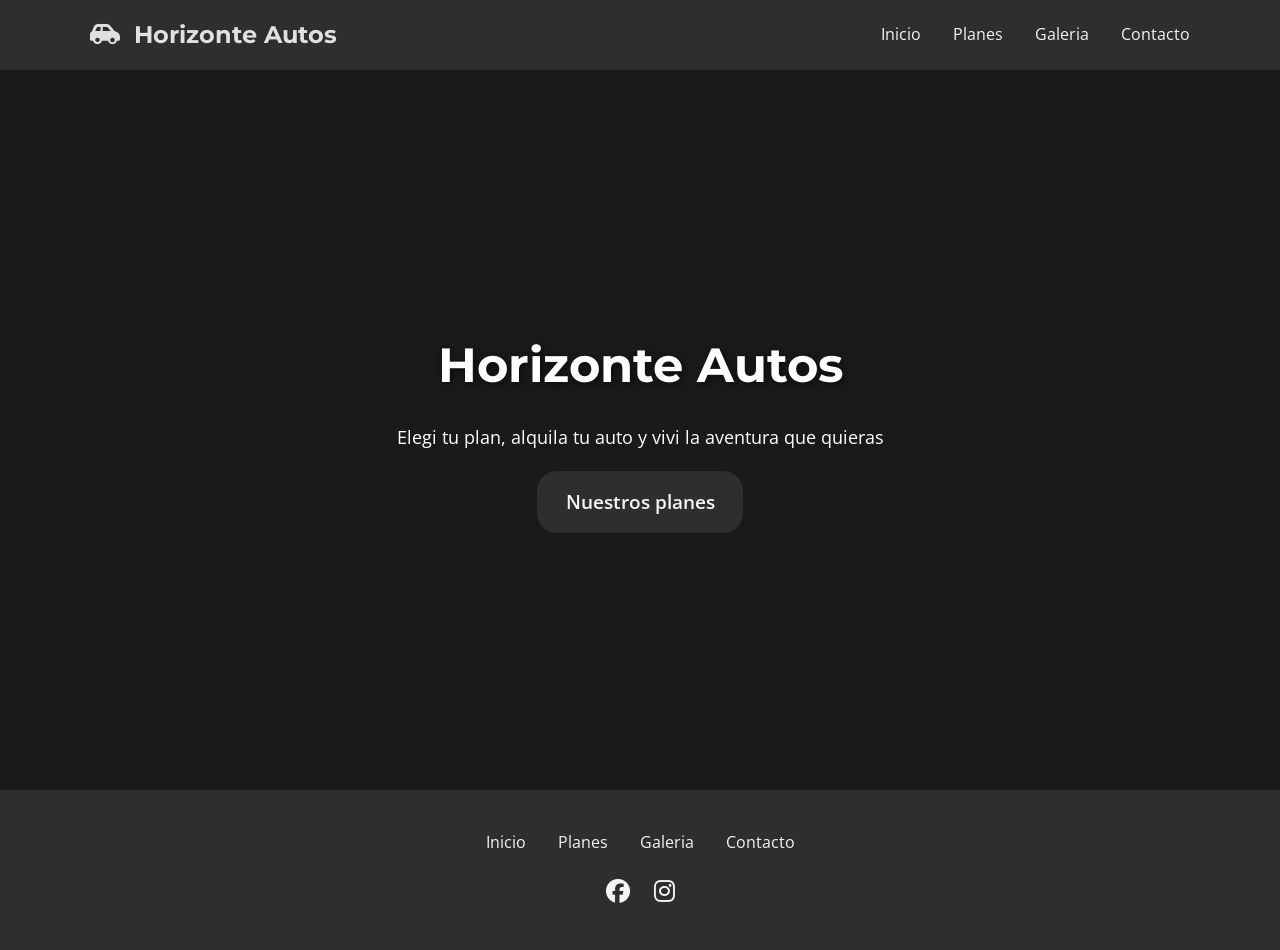
<file: index.html>
<!DOCTYPE html>
<html lang="en">
<head>
    <meta charset="UTF-8">
    <meta name="viewport" content="width=device-width, initial-scale=1.0">
    <link rel="stylesheet" href="css/style.css">
    <link href="https://fonts.googleapis.com/css2?family=Montserrat:wght@400;700&family=Open+Sans:wght@400;600&display=swap" rel="stylesheet">
    <link rel="stylesheet" href="https://cdnjs.cloudflare.com/ajax/libs/font-awesome/6.5.0/css/all.min.css">
    <title>Horizonte Autos</title>

</head>
<body>

    <header>
        <nav class="navbar">
            <a href="index.html" class="logo"><i class="fa-solid fa-car-side"></i>Horizonte Autos</a>    
            <ul class="nav-links">
                <li><a href="./index.html" >Inicio</a></li>
                <li><a href="./planes.html">Planes</a></li>
                <li><a href="./galeria.html">Galeria</a></li>
                <li><a href="./contacto.html">Contacto</a></li>
            </ul>


        </nav>
    </header>
<main>
    <section class="hero">
        <h1>Horizonte Autos</h1>
        <p>Elegi tu plan, alquila tu auto y vivi la aventura que quieras </p>
        <a href="./planes.html" class="btn btn-primario">Nuestros planes</a>

    </section>
</main>
    
    <footer>
        <ul class="footer-nav" >
            <li><a href="./index.html" >Inicio</a></li>
            <li><a href="./planes.html">Planes</a></li>
            <li><a href="./galeria.html">Galeria</a></li>
            <li><a href="./contacto.html">Contacto</a></li>

        </ul>
        <div class="footer-iconos">
            <a href="https://www.facebook.com/" aria-label="facebook"><i class="fa-brands fa-facebook"></i> </a>
            <a href="https://www.instagram.com/" aria-label="instagram"><i class="fa-brands fa-instagram"></i> </a>

        </div>

    </footer>
    
</body>
</html>
</file>
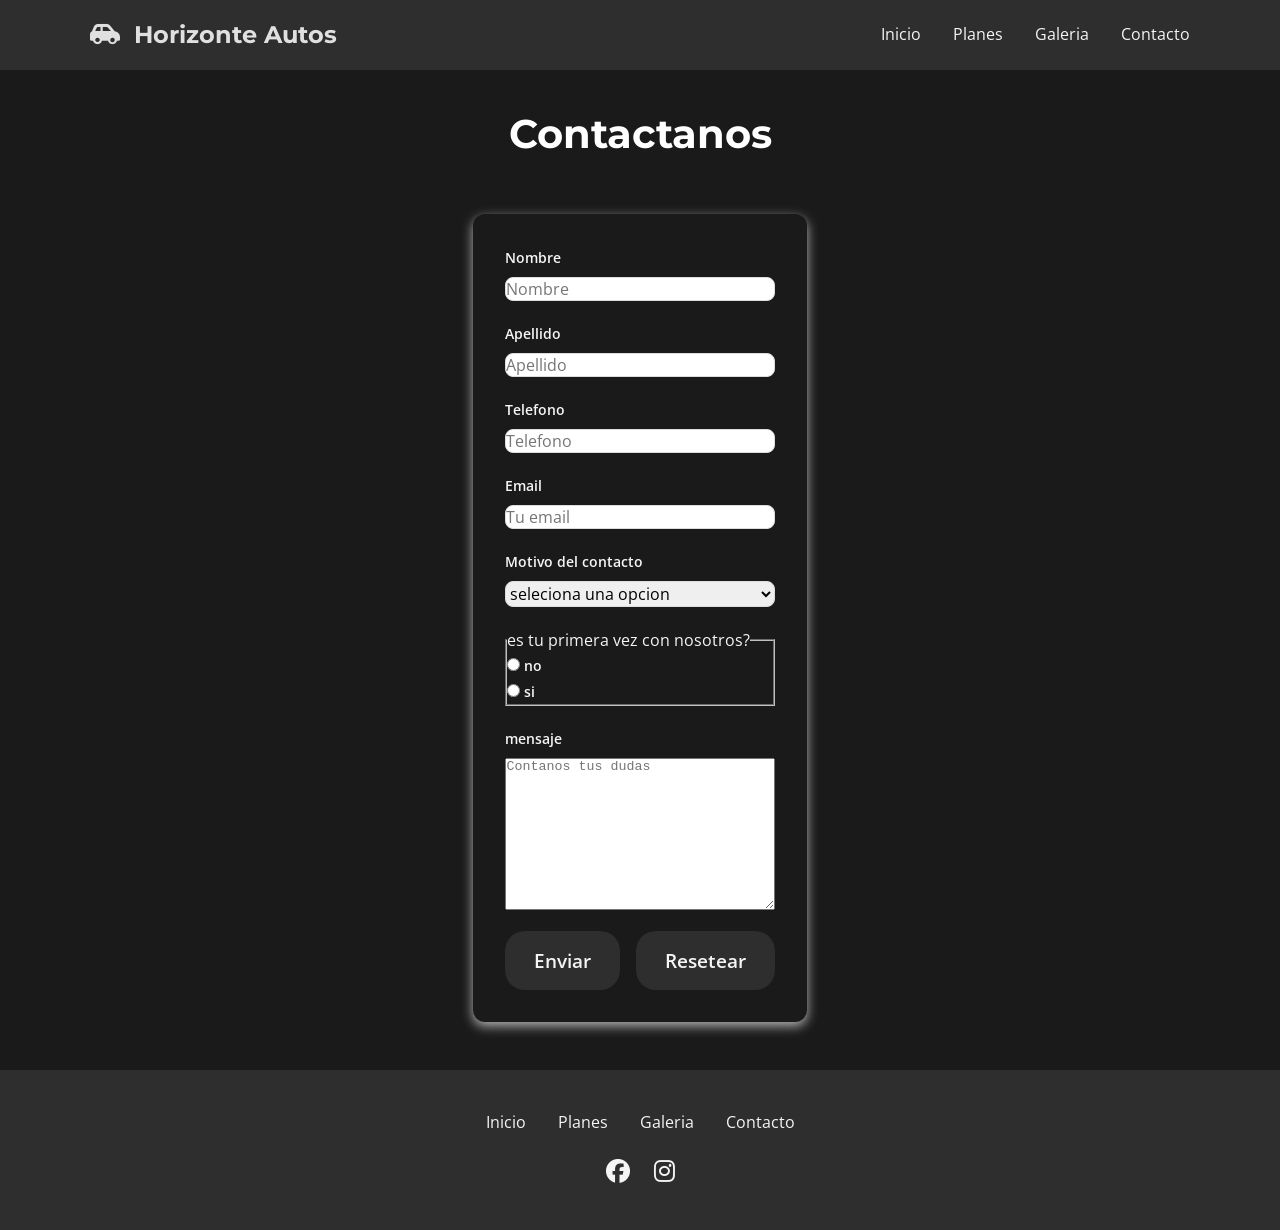
<file: contacto.html>
<!DOCTYPE html>
<html lang="en">
<head>
    <meta charset="UTF-8">
    <meta name="viewport" content="width=device-width, initial-scale=1.0">
    <link rel="stylesheet" href="css/style.css">
    <link href="https://fonts.googleapis.com/css2?family=Montserrat:wght@400;700&family=Open+Sans:wght@400;600&display=swap" rel="stylesheet">
    <link rel="stylesheet" href="https://cdnjs.cloudflare.com/ajax/libs/font-awesome/6.5.0/css/all.min.css">
    <title>Contacto</title>
</head>
<body>

    <header>
        <nav class="navbar">
            <a href="index.html" class="logo"><i class="fa-solid fa-car-side"></i>Horizonte Autos</a>    
            <ul class="nav-links">
                <li><a href="./index.html" >Inicio</a></li>
                <li><a href="./planes.html">Planes</a></li>
                <li><a href="./galeria.html">Galeria</a></li>
                <li><a href="./contacto.html">Contacto</a></li>
            </ul>


        </nav>
    </header>
    <h1 class="page-title">Contactanos</h1>
    <section class="main-section">
        <form>
            <div class="form-group">
                <label for="name">Nombre</label>
                <input type="text" placeholder="Nombre" name="name" id="name" required>
            </div>
            
            <div class="form-group">
                <label for="Apellido">Apellido</label>
                <input type="text" placeholder="Apellido" name="lastName" id="lastName" required>
            </div>

            <div class="form-group">
                <label for="phone">Telefono</label>
                <input type="tel" placeholder="Telefono" name="phone" id="phone" required>
            </div>
            <div class="form-group">
                <label for="email">Email</label>
                <input type="email" placeholder="Tu email" name="email" id="email" required>
            </div>
            <div class="form-group">
                <label for="reason">Motivo del contacto</label>
                <select name="reason" id="reason">
                    <option value="" disabled selected>seleciona una opcion</option>
                    <option value="consulta">Consulta de plan</option>
                    <option value="contrato">Contratar plan</option>
                    <option value="problemas">Inconvenientes</option>
                    <option value="otros">otros</option>

                </select>
            </div>
            <fieldset>
                <legend>es tu primera vez con nosotros?</legend>
                <div class="radio-group">
                    <div>
                        <input type="radio" id="first-yes" name="first-visit" value="si"required>
                        <label for="">no</label>
                    </div>
                    <div>
                        <input type="radio" id="first-no" name="first-visit" value="no" required>
                        <label for="">si</label>
                    </div>
                </div>
            </fieldset>
            <div class="form-group">
                <label for="comment">mensaje</label>
                <textarea name="comment" id="comment" placeholder="Contanos tus dudas" cols="10" rows="10" required></textarea>
            </div>
            <div class="form-buttons">
                <button class="btn btn-primario" type="submit">Enviar</button>
                <button class="btn btn-secundario" type="reset" >Resetear</button>

            </div>
        </form>

    </section>

    <footer>
        <ul class="footer-nav" >
            <li><a href="./index.html" >Inicio</a></li>
            <li><a href="./planes.html">Planes</a></li>
            <li><a href="./galeria.html">Galeria</a></li>
            <li><a href="./contacto.html">Contacto</a></li>

        </ul>
        <div class="footer-iconos">
            <a href="https://www.facebook.com/" aria-label="facebook"><i class="fa-brands fa-facebook"></i> </a>
            <a href="https://www.instagram.com/" aria-label="instagram"><i class="fa-brands fa-instagram"></i> </a>

        </div>

    </footer>
    
</body>
</html>
</file>
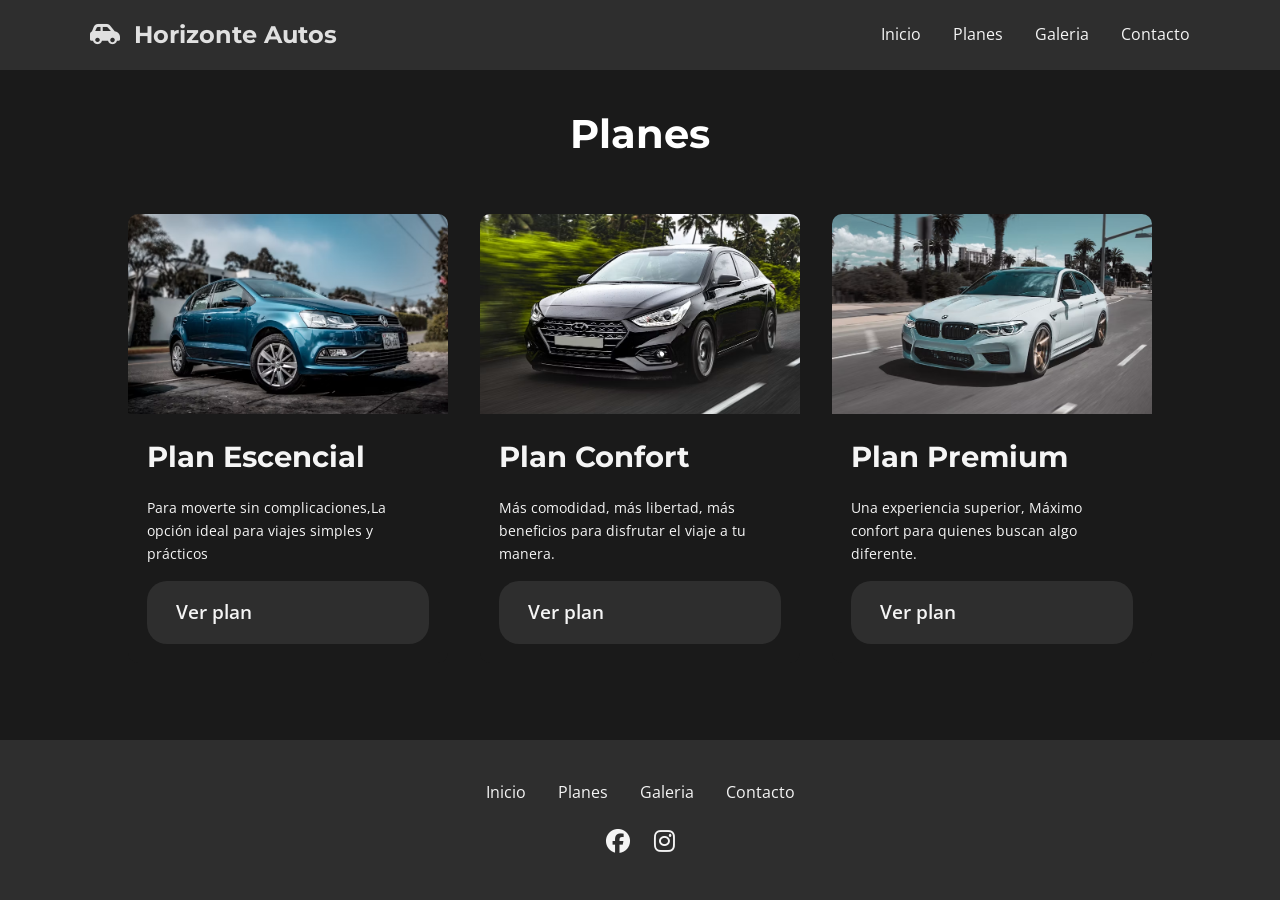
<file: planes.html>
<!DOCTYPE html>
<html lang="en">
<head>
    <meta charset="UTF-8">
    <meta name="viewport" content="width=device-width, initial-scale=1.0">
    <link rel="stylesheet" href="css/style.css">
    <link href="https://fonts.googleapis.com/css2?family=Montserrat:wght@400;700&family=Open+Sans:wght@400;600&display=swap" rel="stylesheet">
    <link rel="stylesheet" href="https://cdnjs.cloudflare.com/ajax/libs/font-awesome/6.5.0/css/all.min.css">
    <title>Planes</title>
</head>
<body>

    <header>
        <nav class="navbar">
            <a href="index.html" class="logo"><i class="fa-solid fa-car-side"></i>Horizonte Autos</a>    
            <ul class="nav-links">
                <li><a href="./index.html" >Inicio</a></li>
                <li><a href="./planes.html">Planes</a></li>
                <li><a href="./galeria.html">Galeria</a></li>
                <li><a href="./contacto.html">Contacto</a></li>
            </ul>


        </nav>
    </header>

    <main>
        <h1 class="page-title">Planes</h1>

        <section class="main-section">
            <div class="card-grid">
                <article class="card">
                    <img src="assets/auto plan esencial.avif" alt="imagen de auto gol azul">
                    <div class="card-body">
                    <h3>Plan Escencial</h3>
                    <p>Para moverte sin complicaciones,La opción ideal para viajes simples y prácticos</p>
                    <a href="contacto.html" class="btn btn-secundario">Ver plan</a>
                    </div>
                </article>
                <article class="card">
                    <img src="assets/auto plan confort.avif" alt="imagen de auto gol azul">
                    <div class="card-body">
                    <h3>Plan Confort</h3>
                    <p>Más comodidad, más libertad, más beneficios para disfrutar el viaje a tu manera.</p>
                    <a href="contacto.html" class="btn btn-secundario">Ver plan</a>
                    </div>
                </article>
                <article class="card">
                    <img src="assets/auto plan premium.avif" alt="imagen de auto premium">
                    <div class="card-body">
                    <h3>Plan Premium</h3>
                    <p>Una experiencia superior, Máximo confort para quienes buscan algo diferente.</p>
                    <a href="contacto.html" class="btn btn-secundario">Ver plan</a>
                    </div>
                </article>
            </div>
        </section>




    </main>


    <footer>
        <ul class="footer-nav" >
            <li><a href="./index.html" >Inicio</a></li>
            <li><a href="./planes.html">Planes</a></li>
            <li><a href="./galeria.html">Galeria</a></li>
            <li><a href="./contacto.html">Contacto</a></li>

        </ul>
        <div class="footer-iconos">
            <a href="https://www.facebook.com/" aria-label="facebook"><i class="fa-brands fa-facebook"></i> </a>
            <a href="https://www.instagram.com/" aria-label="instagram"><i class="fa-brands fa-instagram"></i> </a>

        </div>

    </footer>
    
</body>
</html>
</file>
<file: css/style.css>
@import url("general.css");
@import url("hero.css");
@import url("planes.css");
@import url("galeria.css");
@import url("contacto.css");
</file>
